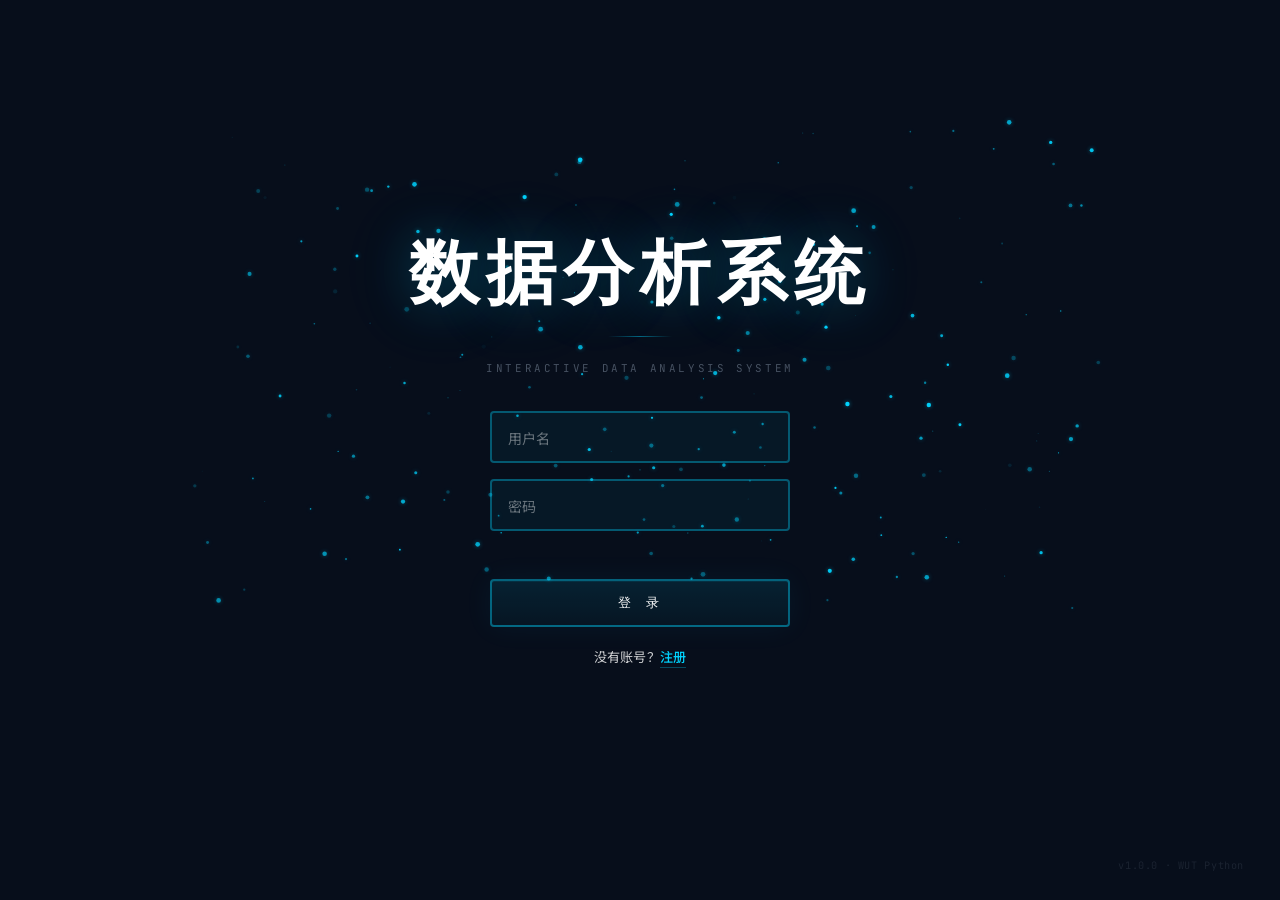
<file: templates/login.html>
<!DOCTYPE html>
<html lang="zh-CN">

<head>
    <meta charset="UTF-8" />
    <meta name="viewport" content="width=device-width, initial-scale=1.0" />
    <title>登录 — 交互式数据分析系统</title>

    <link rel="preconnect" href="https://fonts.googleapis.com" />
    <link rel="preconnect" href="https://fonts.gstatic.com" crossorigin />
    <link
        href="https://fonts.googleapis.com/css2?family=Orbitron:wght@400;500;600;700&family=JetBrains+Mono:wght@300;400;500&family=Noto+Sans+SC:wght@300;400;500&display=swap"
        rel="stylesheet" />

    <script src="https://cdnjs.cloudflare.com/ajax/libs/gsap/3.12.5/gsap.min.js"></script>

    <style>
        :root {
            --accent: #00d4ff;
            --accent-glow: rgba(0, 212, 255, 0.28);
            --font-display: 'Orbitron', sans-serif;
            --font-mono: 'JetBrains Mono', 'Consolas', monospace;
            --font-body: 'Noto Sans SC', 'Segoe UI', sans-serif;
            --ease-out: cubic-bezier(0.16, 1, 0.3, 1);
            --ease-spring: cubic-bezier(0.34, 1.56, 0.64, 1);
        }

        *,
        *::before,
        *::after {
            box-sizing: border-box;
            margin: 0;
            padding: 0;
        }

        html,
        body {
            width: 100%;
            height: 100%;
            overflow: hidden;
            background: #000;
            font-family: var(--font-body);
            -webkit-font-smoothing: antialiased;
            -moz-osx-font-smoothing: grayscale;
        }

        /* ============================================================
           Canvas — 全屏螺旋星空
           ============================================================ */
        #star-canvas {
            position: fixed;
            inset: 0;
            z-index: 0;
            display: block;
        }

        /* ============================================================
           英雄区 — 动画结束后即刻浮现
           设计方向：Cyber-luxury / 精炼终端美学
           精确的字重对比 · 克制的辉光 · 紧密的交错时序
           ============================================================ */
        .hero-overlay {
            position: fixed;
            inset: 0;
            z-index: 10;
            display: flex;
            flex-direction: column;
            align-items: center;
            justify-content: center;
            gap: 0;
            pointer-events: none;
            opacity: 0;
            transition: opacity 0.4s ease-out;
        }

        #sparkle-canvas {
            position: fixed;
            inset: 0;
            z-index: 9;
            pointer-events: none;
            display: none;
        }

        /* ---- 标题 ---- */
        .hero-title {
            font-family: var(--font-display);
            font-size: clamp(2.6rem, 5.5vw, 4.8rem);
            font-weight: 600;
            letter-spacing: 0.10em;
            color: #ffffff;
            text-align: center;
            line-height: 1.05;
            text-shadow:
                0 0 50px rgba(0, 212, 255, 0.25),
                0 0 100px rgba(0, 212, 255, 0.10);
            transform: translateY(24px);
            opacity: 0;
            transition:
                transform 0.65s cubic-bezier(0.16, 1, 0.3, 1),
                opacity 0.55s ease-out;
        }

        .hero-title.visible {
            transform: translateY(0);
            opacity: 1;
        }

        /* ---- 分隔装饰线 ---- */
        .hero-divider {
            width: 64px;
            height: 1px;
            background: linear-gradient(90deg,
                    transparent,
                    rgba(0, 212, 255, 0.45),
                    transparent);
            margin: 28px 0 24px;
            transform: scaleX(0);
            opacity: 0;
            transition:
                transform 0.55s cubic-bezier(0.16, 1, 0.3, 1),
                opacity 0.4s ease-out;
        }

        .hero-divider.visible {
            transform: scaleX(1);
            opacity: 1;
        }

        /* ---- 英文副标题 ---- */
        .hero-subtitle {
            font-family: var(--font-mono);
            font-size: 0.68rem;
            font-weight: 400;
            letter-spacing: 0.24em;
            text-transform: uppercase;
            color: rgba(148, 163, 184, 0.45);
            text-align: center;
            transform: translateY(16px);
            opacity: 0;
            transition:
                transform 0.55s cubic-bezier(0.16, 1, 0.3, 1),
                opacity 0.45s ease-out;
        }

        .hero-subtitle.visible {
            transform: translateY(0);
            opacity: 1;
        }

        /* ---- 登录/注册表单 ---- */
        .auth-form {
            pointer-events: auto;
            display: flex;
            flex-direction: column;
            align-items: center;
            gap: 16px;
            margin-top: 36px;
            transform: translateY(16px);
            opacity: 0;
            transition:
                transform 0.55s cubic-bezier(0.16, 1, 0.3, 1),
                opacity 0.45s ease-out;
        }

        .auth-form.visible {
            transform: translateY(0);
            opacity: 1;
        }

        .auth-input {
            width: 300px;
            background: rgba(0, 212, 255, 0.05);
            border: 2px solid rgba(0, 212, 255, 0.35);
            border-radius: 4px;
            padding: 13px 16px;
            font-family: var(--font-body);
            font-size: 0.95rem;
            font-weight: 400;
            color: #ffffff;
            outline: none;
            transition:
                border-color 0.3s ease,
                background 0.3s ease,
                box-shadow 0.3s ease;
        }

        .auth-input::placeholder {
            color: rgba(255, 255, 255, 0.40);
            font-size: 0.88rem;
            font-family: var(--font-body);
        }

        .auth-input:focus {
            border-color: var(--accent);
            background: rgba(0, 212, 255, 0.10);
            box-shadow:
                0 0 24px rgba(0, 212, 255, 0.18),
                inset 0 0 18px rgba(0, 212, 255, 0.04);
        }

        .auth-submit-btn {
            width: 300px;
            background:
                linear-gradient(180deg,
                    rgba(0, 212, 255, 0.10) 0%,
                    rgba(0, 212, 255, 0.04) 100%);
            border: 2px solid rgba(0, 212, 255, 0.40);
            border-radius: 4px;
            cursor: pointer;
            font-family: var(--font-mono);
            font-size: 0.80rem;
            font-weight: 500;
            letter-spacing: 0.28em;
            text-transform: uppercase;
            color: #ffffff;
            padding: 13px 48px;
            box-shadow:
                0 0 30px rgba(0, 212, 255, 0.06),
                inset 0 1px 0 rgba(0, 212, 255, 0.08);
            transition:
                border-color 0.35s ease,
                color 0.35s ease,
                background 0.35s ease,
                box-shadow 0.35s ease,
                letter-spacing 0.35s ease,
                transform 0.25s cubic-bezier(0.34, 1.56, 0.64, 1);
        }

        .auth-submit-btn:hover {
            border-color: var(--accent);
            background:
                linear-gradient(180deg,
                    rgba(0, 212, 255, 0.18) 0%,
                    rgba(0, 212, 255, 0.08) 100%);
            color: #ffffff;
            letter-spacing: 0.36em;
            box-shadow:
                0 0 48px rgba(0, 212, 255, 0.22),
                0 0 80px rgba(0, 212, 255, 0.08),
                inset 0 1px 0 rgba(0, 212, 255, 0.15);
            transform: translateY(-2px);
        }

        .auth-submit-btn:active {
            transform: scale(0.96) translateY(0);
            transition: transform 0.10s ease;
        }

        .auth-submit-btn:disabled {
            opacity: 0.35;
            cursor: not-allowed;
            box-shadow: none;
        }

        .auth-error {
            width: 300px;
            font-family: var(--font-body);
            font-size: 0.80rem;
            color: #ff6b6b;
            text-align: center;
            min-height: 1.2em;
            opacity: 0;
            transition: opacity 0.3s ease;
        }

        .auth-error.visible {
            opacity: 1;
        }

        .auth-toggle {
            font-family: var(--font-body);
            font-size: 0.82rem;
            font-weight: 400;
            color: rgba(255, 255, 255, 0.80);
            letter-spacing: 0.02em;
            margin-top: 4px;
        }

        .auth-toggle a {
            color: var(--accent);
            font-weight: 500;
            text-decoration: none;
            border-bottom: 1px solid rgba(0, 212, 255, 0.30);
            padding-bottom: 1px;
            transition:
                color 0.3s ease,
                border-color 0.3s ease;
        }

        .auth-toggle a:hover {
            color: #ffffff;
            border-color: #ffffff;
        }

        /* ==================================================================
           版本号
           ================================================================== */
        .version-tag {
            position: fixed;
            bottom: 28px;
            right: 36px;
            z-index: 10;
            font-family: var(--font-mono);
            font-size: 0.64rem;
            letter-spacing: 0.06em;
            color: rgba(148, 163, 184, 0.35);
            opacity: 0;
        }

        .version-tag.visible {
            opacity: 0.40;
            transition: opacity 1.0s ease-out;
        }

        /* ==================================================================
           注册成功提示
           ================================================================== */
        .toast {
            position: fixed;
            top: 24px;
            left: 50%;
            transform: translateX(-50%) translateY(-80px);
            z-index: 20;
            font-family: var(--font-body);
            font-size: 0.88rem;
            font-weight: 500;
            color: #ffffff;
            background: rgba(0, 200, 83, 0.15);
            border: 1px solid rgba(0, 200, 83, 0.35);
            border-radius: 6px;
            padding: 10px 28px;
            backdrop-filter: blur(8px);
            pointer-events: none;
            opacity: 0;
            transition: transform 0.45s cubic-bezier(0.16, 1, 0.3, 1),
                        opacity 0.40s ease-out;
        }

        .toast.visible {
            opacity: 1;
            transform: translateX(-50%) translateY(0);
        }
    </style>
</head>

<body>
    <canvas id="star-canvas"></canvas>
    <canvas id="sparkle-canvas"></canvas>

    <!-- 英雄区：动画结束后浮现 -->
    <div class="hero-overlay" id="hero-overlay">
        <h1 class="hero-title" id="hero-title">数据分析系统</h1>
        <div class="hero-divider" id="hero-divider"></div>
        <p class="hero-subtitle" id="hero-subtitle">Interactive Data Analysis System</p>
        <div class="auth-form" id="auth-form">
            <input type="text" class="auth-input" id="auth-username" placeholder="用户名" autocomplete="username" />
            <input type="password" class="auth-input" id="auth-password" placeholder="密码"
                autocomplete="current-password" />
            <input type="password" class="auth-input" id="auth-confirm" placeholder="确认密码" autocomplete="new-password"
                style="display:none;" />
            <div class="auth-error" id="auth-error"></div>
            <button class="auth-submit-btn" id="auth-submit-btn">登 录</button>
            <span class="auth-toggle" id="auth-toggle">没有账号？<a href="javascript:void(0)"
                    id="auth-toggle-link">注册</a></span>
        </div>
    </div>

    <!-- 版本号 -->
    <span class="version-tag" id="version-tag">v1.0.0 · WUT Python</span>

    <!-- 注册成功提示 -->
    <div class="toast" id="register-toast">注册成功，请登录</div>

    <!-- ================================================================
         Spiral Star Field — 1:1 port from 21st.dev Bleuje animation
         ================================================================ -->
    <script>
        (function () {
            "use strict";

            var canvas = document.getElementById("star-canvas");
            var ctx = canvas.getContext("2d");

            // ============================================================
            //  Vector2D
            // ============================================================
            function Vector2D(x, y) { this.x = x; this.y = y; }
            Vector2D.random = function (min, max) { return min + Math.random() * (max - min); };

            // ============================================================
            //  Vector3D
            // ============================================================
            function Vector3D(x, y, z) { this.x = x; this.y = y; this.z = z; }
            Vector3D.random = function (min, max) { return min + Math.random() * (max - min); };

            // ============================================================
            //  AnimationController (original class ported to constructor fn)
            // ============================================================
            var CHANGE_EVENT_TIME = 0.32;
            var CAMERA_Z = -400;
            var CAMERA_TRAVEL_DIST = 3400;
            var START_DOT_Y_OFFSET = 28;
            var VIEW_ZOOM = 100;
            var NUMBER_OF_STARS = 5000;
            var TRAIL_LENGTH = 80;

            var ctrl = {};       //  controller object
            ctrl.time = 0;
            ctrl.dpr = window.devicePixelRatio || 1;
            ctrl.size = 0;
            ctrl.stars = [];

            // --- Easing ---
            function ease(p, g) {
                if (p < 0.5) return 0.5 * Math.pow(2 * p, g);
                return 1 - 0.5 * Math.pow(2 * (1 - p), g);
            }
            function easeOutElastic(x) {
                var c4 = (2 * Math.PI) / 4.5;
                if (x <= 0) return 0;
                if (x >= 1) return 1;
                return Math.pow(2, -8 * x) * Math.sin((x * 8 - 0.75) * c4) + 1;
            }
            function constrain(v, lo, hi) { return Math.min(Math.max(v, lo), hi); }
            function map(v, s1, e1, s2, e2) { return s2 + (e2 - s2) * ((v - s1) / (e1 - s1)); }
            function lerp(a, b, t) { return a * (1 - t) + b * t; }

            // --- Spiral path ---
            function spiralPath(p) {
                p = constrain(1.2 * p, 0, 1);
                p = ease(p, 1.8);
                var turns = 6;
                var theta = 2 * Math.PI * turns * Math.sqrt(p);
                var r = 170 * Math.sqrt(p);
                return new Vector2D(r * Math.cos(theta), r * Math.sin(theta) + START_DOT_Y_OFFSET);
            }

            // --- Rotate between two 2D points ---
            function rotate(v1, v2, p, orientation) {
                var mx = (v1.x + v2.x) / 2;
                var my = (v1.y + v2.y) / 2;
                var dx = v1.x - mx;
                var dy = v1.y - my;
                var angle = Math.atan2(dy, dx);
                var o = orientation ? -1 : 1;
                var r = Math.sqrt(dx * dx + dy * dy);
                var bounce = Math.sin(p * Math.PI) * 0.05 * (1 - p);
                return new Vector2D(
                    mx + r * (1 + bounce) * Math.cos(angle + o * Math.PI * easeOutElastic(p)),
                    my + r * (1 + bounce) * Math.sin(angle + o * Math.PI * easeOutElastic(p))
                );
            }

            // --- showProjectedDot (3D -> 2D projection with color) ---
            function showProjectedDot(position, sizeFactor, dotColor) {
                var t2 = constrain(map(ctrl.time, CHANGE_EVENT_TIME, 1, 0, 1), 0, 1);
                var newCamZ = CAMERA_Z + ease(Math.pow(t2, 1.2), 1.8) * CAMERA_TRAVEL_DIST;
                if (position.z > newCamZ) {
                    var depth = position.z - newCamZ;
                    var x = VIEW_ZOOM * position.x / depth;
                    var y = VIEW_ZOOM * position.y / depth;
                    var sw = 18000 * sizeFactor / depth;
                    ctx.fillStyle = dotColor || "#00d4ff";
                    ctx.lineWidth = sw;
                    ctx.beginPath();
                    ctx.arc(x, y, 0.5, 0, Math.PI * 2);
                    ctx.fill();
                }
            }

            // --- drawStartDot ---
            function drawStartDot() {
                if (ctrl.time > CHANGE_EVENT_TIME) {
                    var dy = CAMERA_Z * START_DOT_Y_OFFSET / VIEW_ZOOM;
                    var pos = new Vector3D(0, dy, CAMERA_TRAVEL_DIST);
                    showProjectedDot(pos, 3.5, "#00d4ff");
                }
            }

            // --- drawTrail ---
            function drawTrail(t1) {
                for (var i = 0; i < TRAIL_LENGTH; i++) {
                    var f = map(i, 0, TRAIL_LENGTH, 1.1, 0.1);
                    var sw = (3.5 * (1 - t1) + 7.0 * Math.sin(Math.PI * t1)) * f;
                    ctx.fillStyle = "#00d4ff";
                    ctx.lineWidth = sw;

                    var pathTime = t1 - 0.00015 * i;
                    var position = spiralPath(pathTime);
                    var offset = new Vector2D(position.x + 5, position.y + 5);
                    var rotated = rotate(
                        position, offset,
                        Math.sin(ctrl.time * Math.PI * 2) * 0.5 + 0.5,
                        i % 2 === 0
                    );
                    ctx.beginPath();
                    ctx.arc(rotated.x, rotated.y, sw / 2, 0, Math.PI * 2);
                    ctx.fill();
                }
            }

            // ============================================================
            //  Star class — tinted with project cyan/dark theme
            // ============================================================
            function starColor() {
                var r = Math.random();
                if (r < 0.22) return "rgba(0,212,255," + Vector2D.random(0.60, 0.95) + ")";
                if (r < 0.38) return "rgba(86,228,255," + Vector2D.random(0.50, 0.85) + ")";
                if (r < 0.48) return "rgba(255,255,255," + Vector2D.random(0.55, 0.90) + ")";
                return "rgba(148,163,184," + Vector2D.random(0.35, 0.65) + ")";
            }

            function Star() {
                this.angle = Math.random() * Math.PI * 2;
                this.distance = 30 * Math.random() + 15;
                this.rotationDirection = Math.random() > 0.5 ? 1 : -1;
                this.expansionRate = 1.2 + Math.random() * 0.8;
                this.finalScale = 0.7 + Math.random() * 0.6;

                this.dx = this.distance * Math.cos(this.angle);
                this.dy = this.distance * Math.sin(this.angle);

                this.spiralLocation = (1 - Math.pow(1 - Math.random(), 3.0)) / 1.3;
                this.z = Vector2D.random(0.5 * CAMERA_Z, CAMERA_TRAVEL_DIST + CAMERA_Z);
                this.z = lerp(this.z, CAMERA_TRAVEL_DIST / 2, 0.3 * this.spiralLocation);
                this.strokeWeightFactor = Math.pow(Math.random(), 2.0);
                this.color = starColor();
            }

            Star.prototype.render = function (p) {
                var spiralPos = spiralPath(this.spiralLocation);
                var q = p - this.spiralLocation;
                if (q <= 0) return;

                var disp = constrain(4 * q, 0, 1);
                var linearE = disp;
                var elasticE = easeOutElastic(disp);
                var powerE = Math.pow(disp, 2);

                var easing;
                if (disp < 0.3) {
                    easing = lerp(linearE, powerE, disp / 0.3);
                } else if (disp < 0.7) {
                    var tt = (disp - 0.3) / 0.4;
                    easing = lerp(powerE, elasticE, tt);
                } else {
                    easing = elasticE;
                }

                var sx, sy;
                if (disp < 0.3) {
                    sx = lerp(spiralPos.x, spiralPos.x + this.dx * 0.3, easing / 0.3);
                    sy = lerp(spiralPos.y, spiralPos.y + this.dy * 0.3, easing / 0.3);
                } else if (disp < 0.7) {
                    var midP = (disp - 0.3) / 0.4;
                    var curveS = Math.sin(midP * Math.PI) * this.rotationDirection * 1.5;
                    var baseX = spiralPos.x + this.dx * 0.3;
                    var baseY = spiralPos.y + this.dy * 0.3;
                    var tgtX = spiralPos.x + this.dx * 0.7;
                    var tgtY = spiralPos.y + this.dy * 0.7;
                    var perpX = -this.dy * 0.4 * curveS;
                    var perpY = this.dx * 0.4 * curveS;
                    sx = lerp(baseX, tgtX, midP) + perpX * midP;
                    sy = lerp(baseY, tgtY, midP) + perpY * midP;
                } else {
                    var finP = (disp - 0.7) / 0.3;
                    var bX = spiralPos.x + this.dx * 0.7;
                    var bY = spiralPos.y + this.dy * 0.7;
                    var tgtDist = this.distance * this.expansionRate * 1.5;
                    var spiralTurns = 1.2 * this.rotationDirection;
                    var spiralAngle = this.angle + spiralTurns * finP * Math.PI;
                    var tgtX = spiralPos.x + tgtDist * Math.cos(spiralAngle);
                    var tgtY = spiralPos.y + tgtDist * Math.sin(spiralAngle);
                    sx = lerp(bX, tgtX, finP);
                    sy = lerp(bY, tgtY, finP);
                }

                //  2D screen -> 3D space
                var vx = (this.z - CAMERA_Z) * sx / VIEW_ZOOM;
                var vy = (this.z - CAMERA_Z) * sy / VIEW_ZOOM;
                var position = new Vector3D(vx, vy, this.z);

                //  Size animation
                var sizeMul;
                if (disp < 0.6) {
                    sizeMul = 1.0 + disp * 0.2;
                } else {
                    var t = (disp - 0.6) / 0.4;
                    sizeMul = 1.2 * (1.0 - t) + this.finalScale * t;
                }
                var dotSize = 720 * this.strokeWeightFactor * sizeMul;
                showProjectedDot(position, dotSize, this.color);
            };

            // ============================================================
            //  Setup seeded random for deterministic star placement
            // ============================================================
            var _origRandom = Math.random;
            (function () {
                var seed = 1234;
                Math.random = function () {
                    seed = (seed * 9301 + 49297) % 233280;
                    return seed / 233280;
                };
            })();

            //  Create stars with seeded random
            for (var i = 0; i < NUMBER_OF_STARS; i++) {
                ctrl.stars.push(new Star());
            }
            Math.random = _origRandom;

            // ============================================================
            //  Resize
            // ============================================================
            function resize() {
                var w = window.innerWidth;
                var h = window.innerHeight;
                ctrl.size = Math.max(w, h);
                canvas.width = ctrl.size * ctrl.dpr;
                canvas.height = ctrl.size * ctrl.dpr;
                canvas.style.width = w + "px";
                canvas.style.height = h + "px";
                ctx.setTransform(ctrl.dpr, 0, 0, ctrl.dpr, 0, 0);
            }
            resize();
            window.addEventListener("resize", resize);

            // ============================================================
            //  Main render (matches original render() exactly)
            // ============================================================
            function render() {
                ctx.fillStyle = "#070e1b";
                ctx.fillRect(0, 0, ctrl.size, ctrl.size);

                ctx.save();
                ctx.translate(ctrl.size / 2, ctrl.size / 2);

                var t1 = constrain(map(ctrl.time, 0, CHANGE_EVENT_TIME + 0.25, 0, 1), 0, 1);
                var t2 = constrain(map(ctrl.time, CHANGE_EVENT_TIME, 1, 0, 1), 0, 1);

                ctx.rotate(-Math.PI * ease(t2, 2.7));
                drawTrail(t1);

                for (var i = 0; i < ctrl.stars.length; i++) {
                    ctrl.stars[i].render(t1);
                }

                drawStartDot();
                ctx.restore();
            }

            // ============================================================
            //  Hero reveal & sparkle overlay
            // ============================================================
            var sparkleCanvas = document.getElementById("sparkle-canvas");
            var sparkleCtx = sparkleCanvas.getContext("2d");
            var sparkles = [];
            var sparkleRunning = false;
            var SPARKLE_COUNT = 200;

            function Sparkle() {
                this.x = Math.random() * (window.innerWidth * 0.7) + window.innerWidth * 0.15;
                this.y = Math.random() * (window.innerHeight * 0.5) + window.innerHeight * 0.2;
                this.r = Math.random() * 2.0 + 0.4;
                this.vx = (Math.random() - 0.5) * 0.6;
                this.vy = -(Math.random() * 0.7 + 0.3);
                this.life = Math.random() * 1.2 + 0.6;
                this.maxLife = this.life;
                this.opacity = 0;
                this.opacityTarget = Math.random() * 0.85 + 0.15;
                this.fadeIn = true;
            }

            Sparkle.prototype.update = function () {
                this.x += this.vx;
                this.y += this.vy;
                this.life -= 0.008;
                if (this.fadeIn) {
                    this.opacity += 0.03;
                    if (this.opacity >= this.opacityTarget) this.fadeIn = false;
                }
                if (this.life < 0.35) {
                    this.opacity -= 0.015;
                }
                if (this.opacity < 0) this.opacity = 0;
            };

            Sparkle.prototype.alive = function () {
                return this.life > 0 && this.opacity > 0.005;
            };

            function initSparkles() {
                for (var i = 0; i < SPARKLE_COUNT; i++) {
                    var s = new Sparkle();
                    s.life = Math.random() * 1.5;
                    sparkles.push(s);
                }
            }

            function resizeSparkleCanvas() {
                sparkleCanvas.width = window.innerWidth * (window.devicePixelRatio || 1);
                sparkleCanvas.height = window.innerHeight * (window.devicePixelRatio || 1);
                sparkleCanvas.style.width = window.innerWidth + "px";
                sparkleCanvas.style.height = window.innerHeight + "px";
                sparkleCtx.setTransform(window.devicePixelRatio || 1, 0, 0, window.devicePixelRatio || 1, 0, 0);
            }

            function renderSparkles() {
                sparkleCtx.clearRect(0, 0, window.innerWidth, window.innerHeight);

                for (var i = 0; i < sparkles.length; i++) {
                    var s = sparkles[i];
                    s.update();
                    if (!s.alive()) {
                        sparkles[i] = new Sparkle();
                        s = sparkles[i];
                    }

                    sparkleCtx.globalAlpha = s.opacity;
                    sparkleCtx.fillStyle = "#00d4ff";
                    sparkleCtx.shadowColor = "rgba(0, 212, 255, 0.50)";
                    sparkleCtx.shadowBlur = 4;
                    sparkleCtx.beginPath();
                    sparkleCtx.arc(s.x, s.y, s.r, 0, Math.PI * 2);
                    sparkleCtx.fill();
                }
                sparkleCtx.shadowBlur = 0;
                sparkleCtx.globalAlpha = 1;

                if (sparkleRunning) {
                    requestAnimationFrame(renderSparkles);
                }
            }

            function showHero() {
                resizeSparkleCanvas();
                initSparkles();
                sparkleCanvas.style.display = "block";
                sparkleRunning = true;
                renderSparkles();

                //  Instant overlay visible — title pops immediately
                var heroOverlay = document.getElementById("hero-overlay");
                heroOverlay.style.opacity = "1";

                //  Staggered reveals: 0ms / 80ms / 160ms / 400ms
                setTimeout(function () {
                    document.getElementById("hero-title").classList.add("visible");
                }, 0);

                setTimeout(function () {
                    document.getElementById("hero-divider").classList.add("visible");
                    document.getElementById("hero-subtitle").classList.add("visible");
                }, 80);

                setTimeout(function () {
                    document.getElementById("auth-form").classList.add("visible");
                }, 160);

                setTimeout(function () {
                    document.getElementById("version-tag").classList.add("visible");
                }, 400);
            }

            // ============================================================
            //  GSAP timeline — skip if coming from register
            // ============================================================
            var heroShown = false;
            var skipAnimation = (new URLSearchParams(window.location.search)).get("registered") === "1";
            if (skipAnimation) {
                // 跳过螺旋动画，直接显示登录表单
                render();
                heroShown = true;
                showHero();
                // 显示注册成功提示，4 秒后自动消失
                var toast = document.getElementById("register-toast");
                if (toast) {
                    toast.classList.add("visible");
                    setTimeout(function () { toast.classList.remove("visible"); }, 4000);
                }
            } else {
                var tl = gsap.timeline();
                tl.to(ctrl, {
                    time: 1,
                    duration: 6,
                    ease: "none",
                    onUpdate: function () {
                        render();
                        if (ctrl.time > 0.35 && !heroShown) {
                            heroShown = true;
                            showHero();
                        }
                    },
                    onComplete: function () {
                        render();
                    }
                });
            }
        })();
    </script>

    <!-- ================================================================
         登录/注册表单逻辑
         ================================================================ -->
    <script>
        (function () {
            var isLoginMode = true;
            var usernameInput = document.getElementById("auth-username");
            var passwordInput = document.getElementById("auth-password");
            var confirmInput = document.getElementById("auth-confirm");
            var errorEl = document.getElementById("auth-error");
            var submitBtn = document.getElementById("auth-submit-btn");
            var toggleEl = document.getElementById("auth-toggle");
            var toggleLink = document.getElementById("auth-toggle-link");

            // 切换登录/注册模式
            toggleLink.addEventListener("click", function toggleMode() {
                isLoginMode = !isLoginMode;
                if (isLoginMode) {
                    confirmInput.style.display = "none";
                    submitBtn.textContent = "登 录";
                    toggleEl.firstChild.textContent = "没有账号？";
                    toggleLink.textContent = "注册";
                } else {
                    confirmInput.style.display = "block";
                    submitBtn.textContent = "注 册";
                    toggleEl.firstChild.textContent = "已有账号？";
                    toggleLink.textContent = "登录";
                }
                errorEl.classList.remove("visible");
                errorEl.textContent = "";
            });

            // 提交表单
            submitBtn.addEventListener("click", async function () {
                var username = usernameInput.value.trim();
                var password = passwordInput.value;

                if (!username) { showError("请输入用户名"); return; }
                if (!password) { showError("请输入密码"); return; }

                if (!isLoginMode) {
                    if (password !== confirmInput.value) { showError("两次密码输入不一致"); return; }
                    if (password.length < 6) { showError("密码长度不能少于 6 个字符"); return; }
                }

                submitBtn.disabled = true;
                submitBtn.textContent = isLoginMode ? "登录中..." : "注册中...";
                errorEl.classList.remove("visible");

                try {
                    var resp = await fetch(isLoginMode ? "/api/login" : "/api/register", {
                        method: "POST",
                        headers: { "Content-Type": "application/json" },
                        body: JSON.stringify({ username: username, password: password }),
                    });
                    var result = await resp.json();

                    if (result.status === "success") {
                        if (isLoginMode) {
                            window.location.href = "/app";
                        } else {
                            window.location.href = "/?registered=1";
                        }
                    } else {
                        showError(result.message || "操作失败");
                    }
                } catch (_) {
                    showError("网络错误，请稍后重试");
                } finally {
                    submitBtn.disabled = false;
                    submitBtn.textContent = isLoginMode ? "登 录" : "注 册";
                }
            });

            // Enter 键提交
            passwordInput.addEventListener("keydown", function (e) {
                if (e.key === "Enter") submitBtn.click();
            });
            confirmInput.addEventListener("keydown", function (e) {
                if (e.key === "Enter") submitBtn.click();
            });

            function showError(msg) {
                errorEl.textContent = msg;
                errorEl.classList.add("visible");
            }
        })();
    </script>
</body>

</html>
</file>
